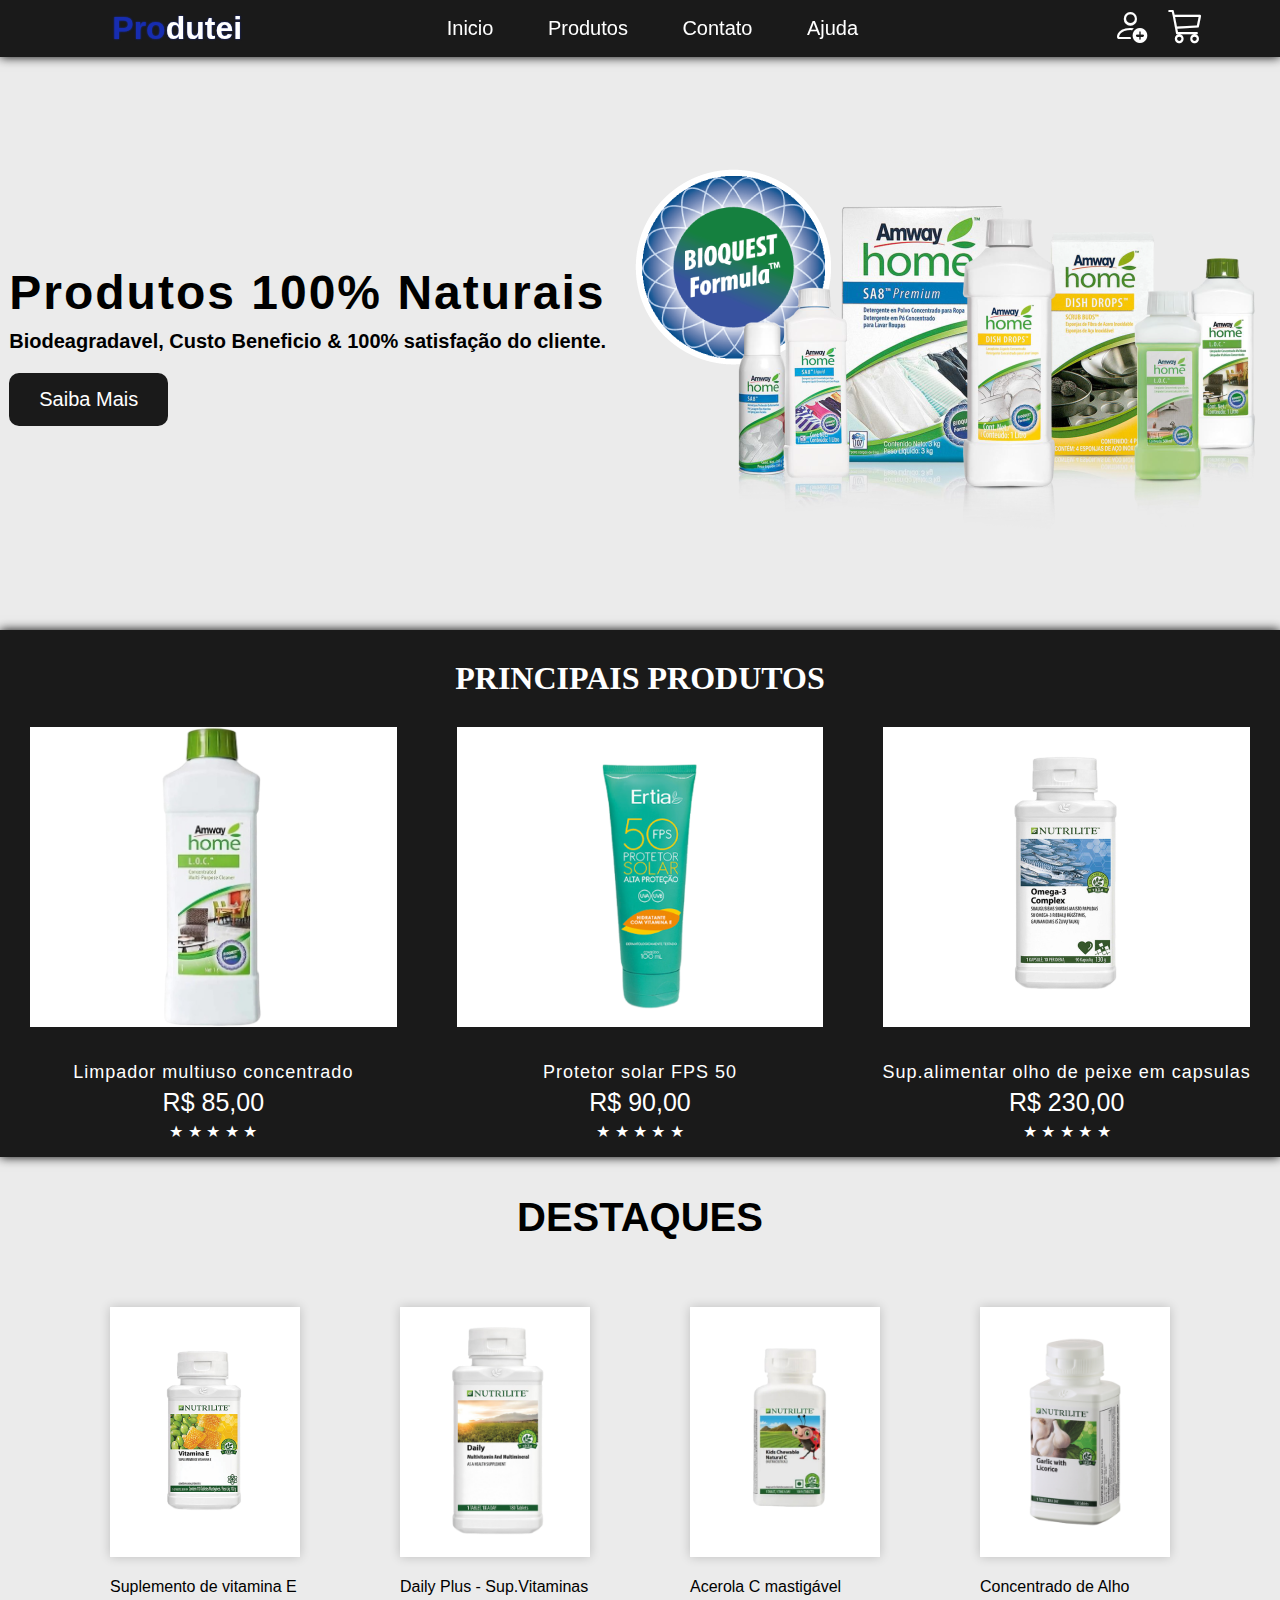
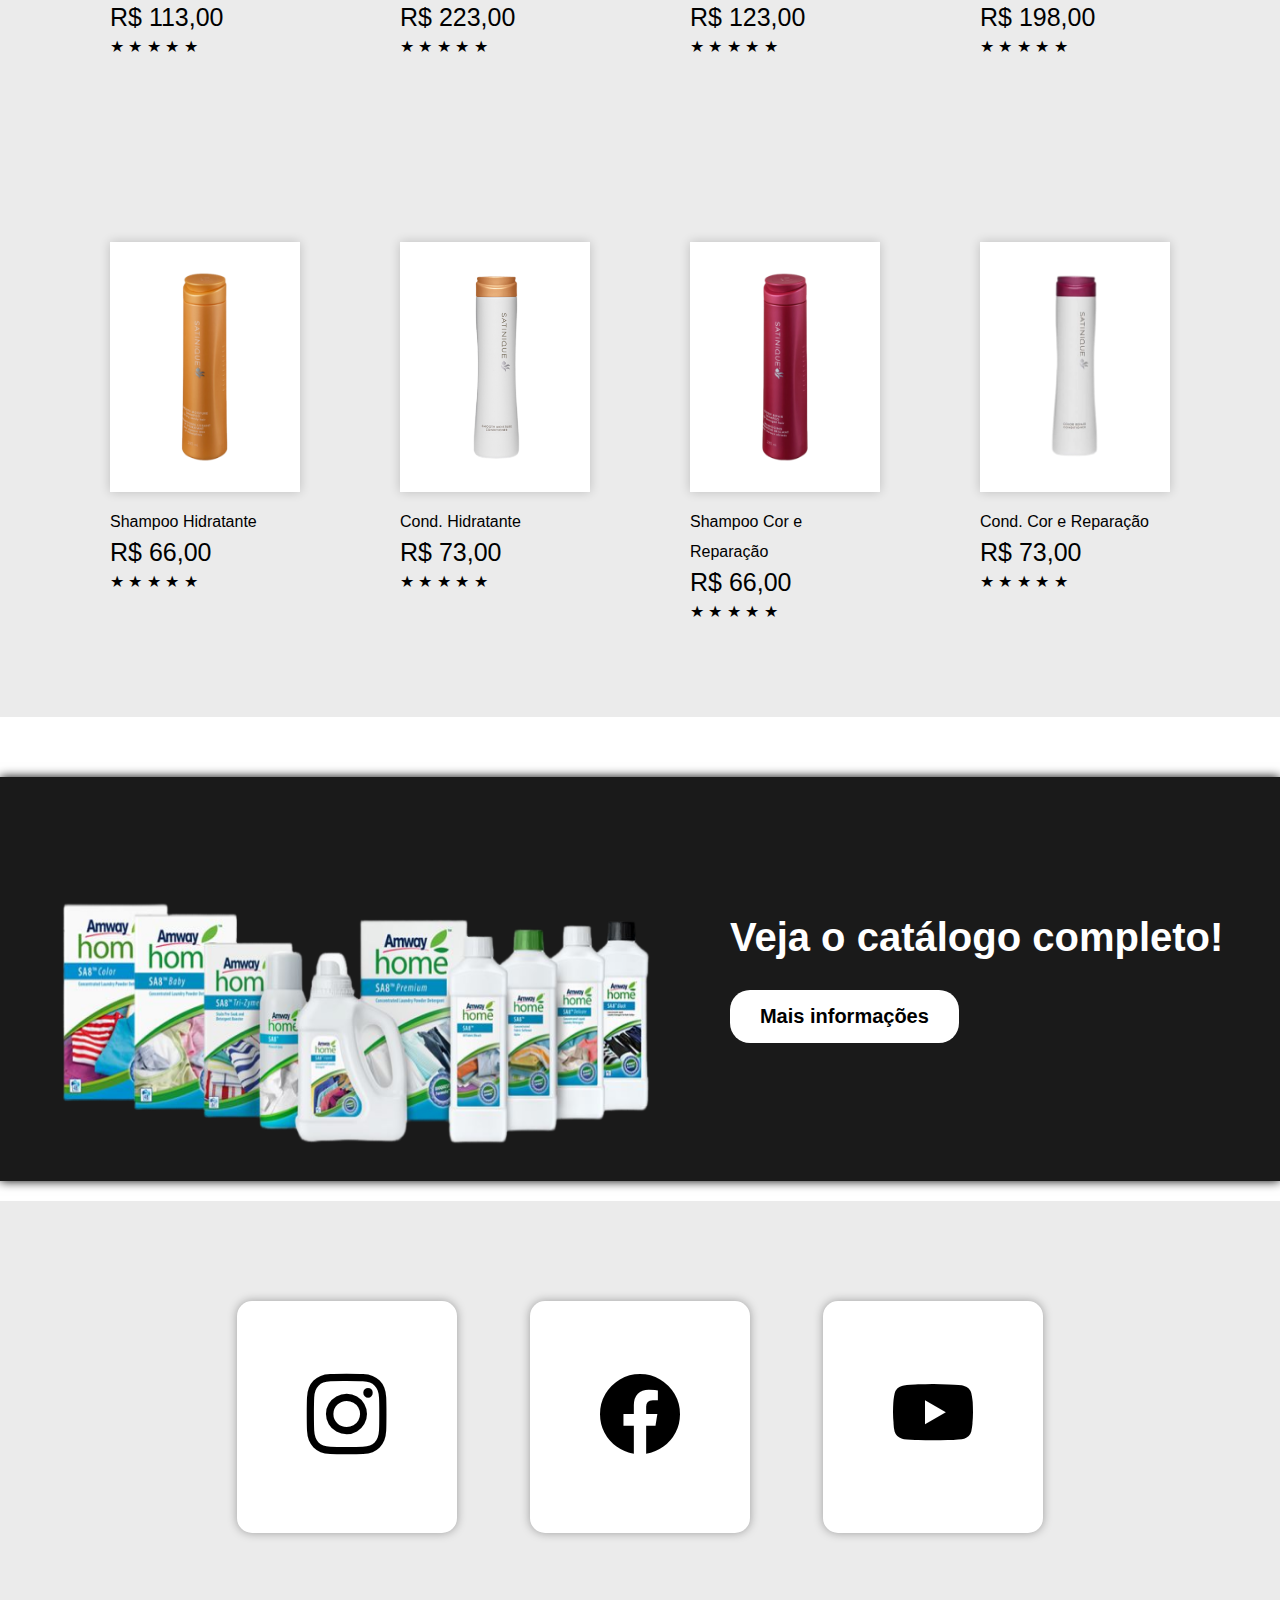
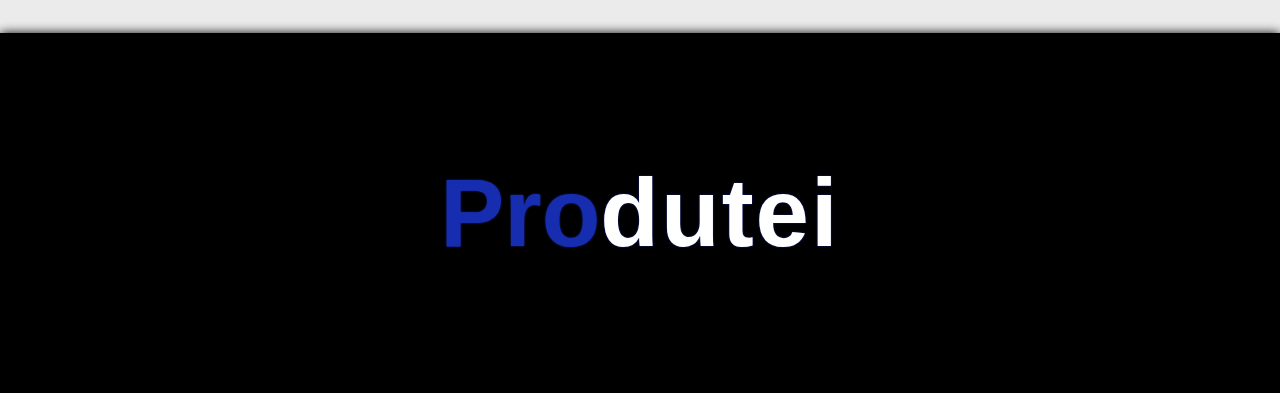
<file: produtei/index.html>
<!DOCTYPE html>
<html lang="pt-br">
<head>
    <meta charset="UTF-8">
    <meta name="viewport" content="width=device-width, initial-scale=1.0">
    <title>Produtei</title>
    <link rel="stylesheet" href="style.css">
    <link rel="stylesheet" href="https://cdn.jsdelivr.net/npm/bootstrap-icons@1.11.3/font/bootstrap-icons.min.css">
    <link rel="shortcut icon" href="./img/P.png" type="image/x-icon">
</head>
<body>
    <div class="navbar">
        <div class="logo">
            <h1>Pro<span>dutei</span></h1>
        </div>
        <nav>
            
                <a href="index.html">Inicio</a>
                <a href="produtos.html">Produtos</a>
                <a href="contato.html">Contato</a>
                <a href="ajuda.html">Ajuda</a>
            
        </nav>
        <div class="menu">
            <a href="login-cadastro-main/teste/index.php" target="_blank"><i class="bi bi-person-add"></i></a>
            <a href="carrinho.html"><i class="bi bi-cart3"></i></a>
        </div>
    </div>
    <header>
        <div class="background-grey">
            <div class="content">
                <div class="text">
                    <h2>Produtos 100% Naturais</h2>
                    <p>Biodeagradavel, Custo Beneficio & 100% satisfação do cliente.</p>
                    <button>Saiba Mais</button>
                </div>
                <div class="image">
                        <img src="./img/logo.png" alt="">
                </div>
            </div>
        </div>
    </header>
    <main>
     
        <div class="background-black">
            <h2 class="principais-produtos">Principais Produtos</h2>
            <div class="content2 container">
                <div class="containerbox1">

                    <div class="flex1">
                        
                        <img src="./img/logo11.png" alt="">
                    </div>
                    <div class="textflex1">
                        
                        <p class="rate1">Limpador multiuso concentrado</p>
                        <p class="rate2">R$ 85,00 </p>
                        <p class="estrela">&#9733 &#9733 &#9733 &#9733 &#9733 </p>
                    </div>
                </div>
                <div class="containerbox1">

                    <div class="flex2">
                        
                        <img src="./img/logo12.png" alt="">
                    </div>
                    <div class="textflex1">
                        
                        <p class="rate1">Protetor solar FPS 50</p>
                        <p class="rate2">R$ 90,00 </p>
                        <p class="estrela">&#9733 &#9733 &#9733 &#9733 &#9733 </p>
                    </div>
                </div>
                        <div class="containerbox1">

                            <div class="flex3">
                                
                                <img src="./img/logo4.png" alt="">
                            </div>
                            <div class="textflex1">
                        
                                <p class="rate1">Sup.alimentar olho de peixe em capsulas</p>
                                <p class="rate2">R$ 230,00 </p>
                                <p class="estrela">&#9733 &#9733 &#9733 &#9733 &#9733 </p>
                            </div>
                        </div>
                              
            </div>
        </div>
        <div class="content3 container2">
            <h2 class="destaques">Destaques</h2>
            <div class="flex4">
                <img src="./img/logo14.png" alt="">
                <p class="rate">Suplemento de vitamina E</p>
                <p class="rate2">R$ 113,00 </p>
                <p class="estrela">&#9733 &#9733 &#9733 &#9733 &#9733 </p>
            </div>
            <div class="flex5">
                <img src="./img/logo6.png" alt="">
                <p class="rate">Daily Plus - Sup.Vitaminas</p>
                <p class="rate2">R$ 223,00</p>
                <p class="estrela">&#9733 &#9733 &#9733 &#9733 &#9733 </p>
            </div>
            <div class="flex6">
                <img src="./img/logo15.png" alt="">
                <p class="rate">Acerola C mastigável </p>
                <p class="rate2">R$ 123,00</p>
                <p class="estrela">&#9733 &#9733 &#9733 &#9733 &#9733 </p>
            </div>
            <div class="flex7">
                <img src="./img/logo16.png" alt="">
                <p class="rate">Concentrado de Alho</p>
                <p class="rate2">R$ 198,00</p>
                <p class="estrela">&#9733 &#9733 &#9733 &#9733 &#9733 </p>
            </div>
            <div class="flex8">
                <img src="./img/logo20.png" alt="">
                <p class="rate">Shampoo Hidratante</p>
                <p class="rate2">R$ 66,00</p>
                <p class="estrela">&#9733 &#9733 &#9733 &#9733 &#9733 </p>
            </div>
            <div class="flex9">
                <img src="./img/logo23.png" alt="">
                <p class="rate">Cond. Hidratante</p>
                <p class="rate2">R$ 73,00</p>
                <p class="estrela">&#9733 &#9733 &#9733 &#9733 &#9733 </p>
            </div>
            <div class="flex10">
                <img src="./img/logo19.png" alt="">
                <p class="rate">Shampoo Cor e Reparação</p>
                <p class="rate2">R$ 66,00</p>
                <p class="estrela">&#9733 &#9733 &#9733 &#9733 &#9733 </p>
            </div>
            <div class="flex10">
                <img src="./img/logo22.png" alt="">
                <p class="rate">Cond. Cor e Reparação</p>
                <p class="rate2">R$ 73,00</p>
                <p class="estrela">&#9733 &#9733 &#9733 &#9733 &#9733 </p>
            </div>
        </div>
    </main>
    <aside>
        <div class="background-black2">
            <div class="flex11">

                <div class="catalogo">
                    <img src="./img/logo9.png" alt="">
                </div>
                <div class="text4">
                    <h2>Veja o catálogo completo!</h2>
                    <a href="catalogo.html"><button>Mais informações</button></a>
                </div>
            </div>
        </div>
        <div class="redes">
            <a href=""><i class="bi bi-instagram"></i></a>
            <a href=""><i class="bi bi-facebook"></i></a>
            <a href=""><i class="bi bi-youtube"></i></a>
        </div>
    </aside>
    <footer>
        <div class="rodape">
            <div class="logofinal">
                <h1>Pro<span>dutei</span></h1>
            </div>
        </div>
    </footer>
</body>
</html>
</file>
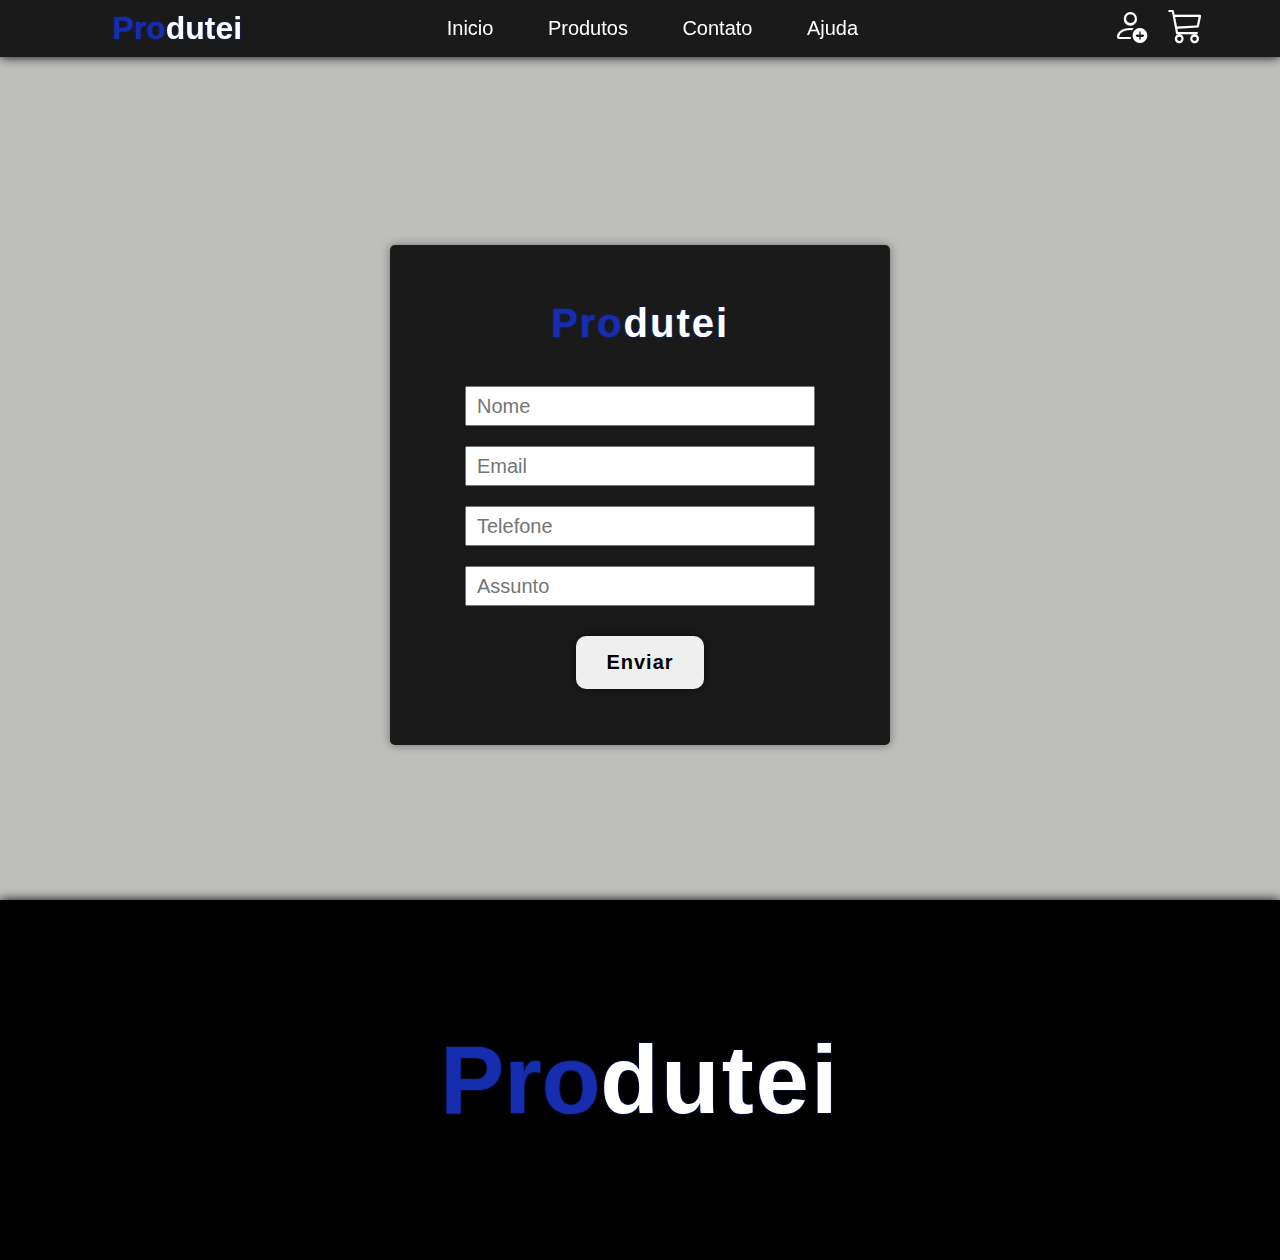
<file: produtei/contato.html>
<!DOCTYPE html>
<html lang="pt-br">
<head>
    <meta charset="UTF-8">
    <meta name="viewport" content="width=device-width, initial-scale=1.0">
    <title>Produtei</title>
    <link rel="stylesheet" href="contato.css">
    <link rel="stylesheet" href="https://cdn.jsdelivr.net/npm/bootstrap-icons@1.11.3/font/bootstrap-icons.min.css">
    <link rel="shortcut icon" href="./img/P.png" type="image/x-icon">
</head>
<body>
    <div class="navbar">
        <div class="logo">
            <h1>Pro<span>dutei</span></h1>
        </div>
        <nav>
            
               <a href="index.html">Inicio</a>
                <a href="produtos.html">Produtos</a>
                <a href="contato.html">Contato</a>
                <a href="ajuda.html">Ajuda</a>
            
        </nav>
        <div class="menu">
            <a href=""><i class="bi bi-person-add"></i></a>
            <a href="carrinho.html"><i class="bi bi-cart3"></i></a>
        </div>
    </div>
    <header>
        <div class="formulario">
            <h1>Pro<span>dutei</span></h1>
            <form action="" method="post">
                <input type="text" placeholder="Nome"><br>
                <input type="email" placeholder="Email"><br>
                <input type="tel" placeholder="Telefone"><br>
                <input type="text" placeholder="Assunto"><br>
                <input type="submit" value="Enviar">
            </form>
        </div>
    </header>
    <footer>
        <div class="rodape">
            <div class="logofinal">
                <h1>Pro<span>dutei</span></h1>
            </div>
        </div>
    </footer>
</body>
</html>
</file>
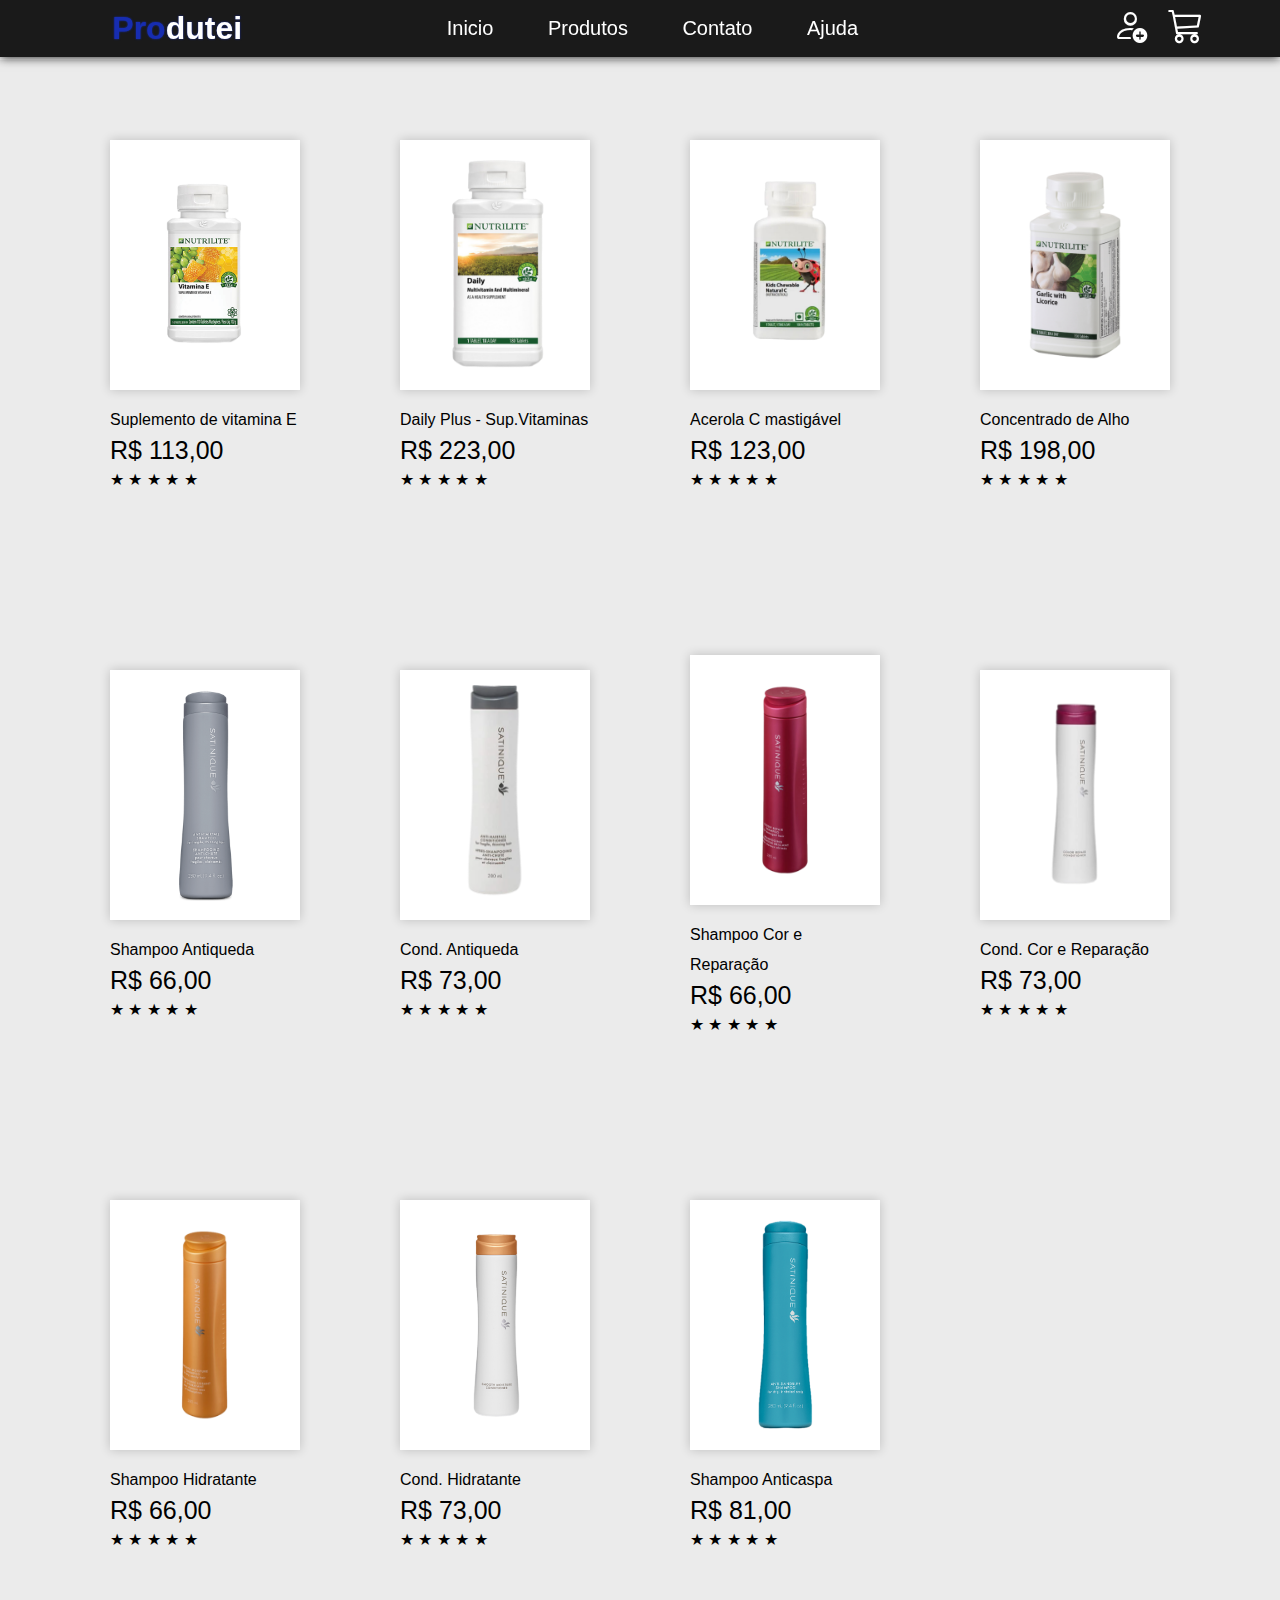
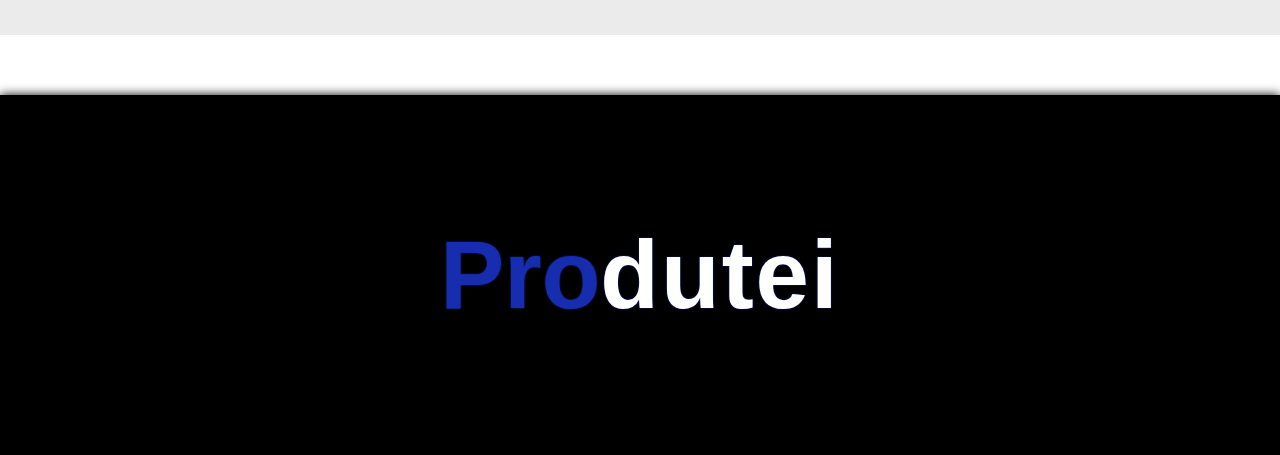
<file: produtei/produtos.html>
<!DOCTYPE html>
<html lang="pt-br">
<head>
    <meta charset="UTF-8">
    <meta name="viewport" content="width=device-width, initial-scale=1.0">
    <title>Produtei</title>
    <link rel="stylesheet" href="produtos.css">
    <link rel="stylesheet" href="https://cdn.jsdelivr.net/npm/bootstrap-icons@1.11.3/font/bootstrap-icons.min.css">
    <link rel="shortcut icon" href="./img/P.png" type="image/x-icon">
</head>
<body>
    <div class="navbar">
        <div class="logo">
            <h1>Pro<span>dutei</span></h1>
        </div>
        <nav>
            
               <a href="index.html">Inicio</a>
                <a href="produtos.html">Produtos</a>
                <a href="contato.html">Contato</a>
                <a href="ajuda.html">Ajuda</a>
            
        </nav>
        <div class="menu">
            <a href=""><i class="bi bi-person-add"></i></a>
            <a href="carrinho.html"><i class="bi bi-cart3"></i></a>
        </div>
    </div>
    <main>
        <div class="content3 container2">
            
            <div class="flex4">
                <img src="./img/logo14.png" alt="">
                <p class="rate">Suplemento de vitamina E</p>
                <p class="rate2">R$ 113,00 </p>
                <p class="estrela">&#9733 &#9733 &#9733 &#9733 &#9733 </p>
            </div>
            <div class="flex5">
                <img src="./img/logo6.png" alt="">
                <p class="rate">Daily Plus - Sup.Vitaminas</p>
                <p class="rate2">R$ 223,00</p>
                <p class="estrela">&#9733 &#9733 &#9733 &#9733 &#9733 </p>
            </div>
            <div class="flex6">
                <img src="./img/logo15.png" alt="">
                <p class="rate">Acerola C mastigável </p>
                <p class="rate2">R$ 123,00</p>
                <p class="estrela">&#9733 &#9733 &#9733 &#9733 &#9733 </p>
            </div>
            <div class="flex7">
                <img src="./img/logo16.png" alt="">
                <p class="rate">Concentrado de Alho</p>
                <p class="rate2">R$ 198,00</p>
                <p class="estrela">&#9733 &#9733 &#9733 &#9733 &#9733 </p>
            </div>
            <div class="flex8">
                <img src="./img/logo18.png" alt="">
                <p class="rate">Shampoo Antiqueda</p>
                <p class="rate2">R$ 66,00</p>
                <p class="estrela">&#9733 &#9733 &#9733 &#9733 &#9733 </p>
            </div>
            <div class="flex9">
                <img src="./img/logo21.png" alt="">
                <p class="rate">Cond. Antiqueda</p>
                <p class="rate2">R$ 73,00</p>
                <p class="estrela">&#9733 &#9733 &#9733 &#9733 &#9733 </p>
            </div>
            <div class="flex10">
                <img src="./img/logo19.png" alt="">
                <p class="rate">Shampoo Cor e Reparação</p>
                <p class="rate2">R$ 66,00</p>
                <p class="estrela">&#9733 &#9733 &#9733 &#9733 &#9733 </p>
            </div>
            <div class="flex10">
                <img src="./img/logo22.png" alt="">
                <p class="rate">Cond. Cor e Reparação</p>
                <p class="rate2">R$ 73,00</p>
                <p class="estrela">&#9733 &#9733 &#9733 &#9733 &#9733 </p>
            </div>
            <div class="flex10">
                <img src="./img/logo20.png" alt="">
                <p class="rate">Shampoo Hidratante</p>
                <p class="rate2">R$ 66,00</p>
                <p class="estrela">&#9733 &#9733 &#9733 &#9733 &#9733 </p>
        </div>
        <div class="flex10">
            <img src="./img/logo23.png" alt="">
            <p class="rate">Cond. Hidratante</p>
            <p class="rate2">R$ 73,00</p>
            <p class="estrela">&#9733 &#9733 &#9733 &#9733 &#9733 </p>
        </div>
        <div class="flex10">
            <img src="./img/logo17.png" alt="">
            <p class="rate">Shampoo Anticaspa</p>
            <p class="rate2">R$ 81,00</p>
            <p class="estrela">&#9733 &#9733 &#9733 &#9733 &#9733 </p>
        </div>
        
    </div>
    </main>
    <footer>
        <div class="rodape">
            <div class="logofinal">
                <h1>Pro<span>dutei</span></h1>
            </div>
        </div>
    </footer>
</body>
</html>
</file>
<file: produtei/style.css>
*{
    margin: 0;
    padding: 0;
    box-sizing: border-box;
    font-family: Arial, Helvetica, sans-serif;
    text-decoration: none;
}
.navbar{
    display: flex;
    align-items: center;
    justify-content: space-around;
    color: white;
    background: #1a1a1a;
    z-index: 999;
    position: fixed;
    width: 100%;
    box-shadow: 0 0 10px black;
    padding: 10px;
    top: 0;
}


nav a{
    list-style: none;
    display: inline-block;
    font-size: 20px;
    cursor: pointer;
    transition: .3s all ;
    margin-right: 50px;
}
nav a{
    color: white;
}
nav a:hover{
    transform: translateY(-5px);

}
.menu{
    display: flex;
    align-items: center;
    justify-content: center;
    gap: 55px;
}
.menu i{
    font-size: 35px;
    color: white;
    transition: .3s all;
    position: absolute;
    top: 7px;
    cursor: pointer;
}
.menu i:hover{
    transform: translateY(-5px);
}
.background-grey{
    background-color: #ebebeb;
}
.content{
    padding-top: 60px;
display: flex;
align-items: center;
justify-content: space-around;
height: 70vh;
}
.text h2{
    font-size: 3em;
    font-weight: bold;
    letter-spacing: 2px;
}

.text p {
    margin-top: 10px;
    font-size: 20px;
    font-weight: bold;
}
.text button{
    font-size: 20px;
    border-radius: 10px;
    border: 0;
    padding: 15px 30px ;
    background: #1a1a1a;
    color: white;
    margin-top: 20px;
    transition: .3s all;
    cursor: pointer;
}
.text button:hover{
    transform: translateY(-5px);
}

.background-black{
background: #1a1a1a;
box-shadow: 0 0 10px black;

}
.content2{
    display: grid;
    margin: 0 auto;

}
.content2 img{
    width: 300px;
    
}
.container{
    grid-template-columns: repeat(3,1fr);
}



.flex1:hover{
transform: translateY(-5px);
}
.flex2:hover{
    transform: translateY(-5px);
    }
    .flex3:hover{
        transform: translateY(-5px);
        
        }




.flex2{
    display: flex;
    align-items: center;
    justify-content: center;
    flex-direction: column;
    background: #fff;
    margin: 30px;
    transition: .3s all;
    cursor: pointer;
    
}
.flex3{
    display: flex;
    align-items: center;
    justify-content: center;
    flex-direction: column;
    background: #fff;
    margin: 30px;
    transition: .3s all;
    cursor: pointer;
 
}
.flex1{
    display: flex;
    align-items: center;
    justify-content: center;
    flex-direction: column;
    background: #fff;
    margin: 30px;
    transition: .3s all;
    cursor: pointer;
  
  
}
.principais-produtos{
    padding-top: 30px;
    display: flex;
    color: white;
    align-items: center;
    text-align: center;
    justify-content: center;
    font-size: 2em;
    font-weight: bold;
    text-transform: uppercase;
    font-family: impact;
}
.logo h1 span{
   color: white;
    font-size: 1em;
}
.logo h1{
    color: #172db0;
    text-shadow: 0 0 2px #172db0;
   
}

.content3{
    display: grid;
    margin: 60px;
    justify-content: space-evenly;
    
    
}
.container2{
    grid-template-columns:repeat(4,1fr);
    
    
}
.content3 img{
    max-width: 100%;
    
}
.flex4 img{
    background: #fff;
    transition: .2s all;
    cursor: pointer;
   box-shadow: 0 0 10px rgba(0, 0, 0, 0.192);
   height: 250px;
   width: 350px;
    object-fit: cover;
    padding: 15px;
}
.flex4 img:hover{
    transform: translateY(-5px);
}
.flex5 img{
    padding: 15px;
    background: #fff;
    transition: .2s all;
    cursor: pointer;
    box-shadow: 0 0 10px rgba(0, 0, 0, 0.192);
    height: 250px;
    width: 350px;
    object-fit: cover;
    
}
.flex5 img:hover{
    transform: translateY(-5px);
}
.flex6 img{
    padding: 15px;
    background: #fff;
    transition: .2s all;
    cursor: pointer;
    box-shadow: 0 0 10px rgba(0, 0, 0, 0.192);
    height: 250px;
    width: 350px;
    object-fit: cover;
   
}
.flex6 img:hover{
    transform: translateY(-5px);
}
.flex7 img{
    padding: 15px;
    background: #fff;
    transition: .2s all;
    cursor: pointer;
    box-shadow: 0 0 10px rgba(0, 0, 0, 0.192);
    height: 250px;
    width: 350px;
    object-fit: cover;
   
}
.flex7 img:hover{
    transform: translateY(-5px);
}
main{
    background-color: #ebebeb;
}
.flex4{
    display: flex;
    flex-direction: column;
    margin:90px 50px;
    line-height: 30px;
}
.flex5{
    display: flex;
    flex-direction: column;
    margin:90px 50px;
    line-height: 30px;
}
.flex6{
    display: flex;
    flex-direction: column;
    margin:90px 50px;
    line-height: 30px;
}
.flex7{
    display: flex;
    flex-direction: column;
    margin:90px 50px;
    line-height: 30px;
}
.flex8{
    display: flex;
    flex-direction: column;
    margin:90px 50px;
    line-height: 30px;
}
.flex9{
    display: flex;
    flex-direction: column;
    margin:90px 50px;
    line-height: 30px;
}
.flex10{
    display: flex;
    flex-direction: column;
    margin:90px 50px;
    line-height: 30px;
}

.flex4 .rate{
    margin-top: 15px;
}
.flex5 .rate{
    margin-top: 15px;
}
.flex6 .rate{
    margin-top: 15px;
}
.flex7 .rate{
    margin-top: 15px;
}

.background-black2{
    background-color: #1a1a1a;
    box-shadow: 0 0 10px black;
}
.flex11{
    display: flex;
    align-items: center;
    justify-content: space-around;
    margin: 20px;
}
.catalogo img{
    width:600px;
    height: 400px;
}
.text4 h2{
    color: white;
    font-size: 2.5em;

}
.text4 button{
    padding: 15px 30px;
    background: white;
    color: black;
    font-size: 20px;
    transition: .2s all;
    margin-top: 30px;
    border: 0;
    border-radius: 20px;
    cursor: pointer;
    font-family: Impact, Haettenschweiler, 'Arial Narrow Bold', sans-serif;
    font-weight: bold;
}
.text4 button:hover{
    transform: translateY(-5px);
    
}
.redes{
    display: flex;
    align-items: center;
    justify-content: space-around;
    background-color: #ebebeb;
    padding: 100px 200px;
}
.redes a i{
    font-size: 80px;
    color: black;

}
.redes a{
    padding: 70px;
    background: white;
    border-radius: 15px;
    transition: .2s all;
    box-shadow: 0 0 10px rgba(0, 0, 0, 0.336);
}
.redes a:hover{
    transform: translateY(-5px);
}
footer{
    background: black;
    box-shadow: 0 0 10px black;
    height: 40vh;
    display: flex;
    align-items: center;
    justify-content: center;
}
.logofinal h1{
    color: #172db0;
    text-shadow: 0 0 2px #172db0;
    font-size: 6em;
}
.logofinal h1 span{
    color: white;
    letter-spacing: 2px;
}

.destaques{
    position: absolute;
    text-align: center;
    left: 50%;
   
    transform: translate(-50%,-50%);
    text-transform: uppercase;
    font-weight: bold;
    font-size: 2.5em;
}
.flex8 img{
    padding: 15px;
    background: #fff;
    transition: .2s all;
    cursor: pointer;
    box-shadow: 0 0 10px rgba(0, 0, 0, 0.192);
    height: 250px;
    width: 350px;
    object-fit: cover;
   
}
.flex8 img:hover{
    transform: translateY(-5px);
}
.flex9 img{
    padding: 15px;
    background: #fff;
    transition: .2s all;
    cursor: pointer;
    box-shadow: 0 0 10px rgba(0, 0, 0, 0.192);
    height: 250px;
    width: 350px;
    object-fit: cover;
   
}
.flex9 img:hover{
    transform: translateY(-5px);
}
.flex10 img{
    padding: 15px;
    background: #fff;
    transition: .2s all;
    cursor: pointer;
    box-shadow: 0 0 10px rgba(0, 0, 0, 0.192);
    height: 250px;
    width: 350px;
    object-fit: cover;
   
}
.flex10 img:hover{
    transform: translateY(-5px);
}
.flex10 img{
    padding: 15px;
    background: #fff;
    transition: .2s all;
    cursor: pointer;
    box-shadow: 0 0 10px rgba(0, 0, 0, 0.192);
    height: 250px;
    width: 350px;
    object-fit: cover;
   
}
.flex10 img:hover{
    transform: translateY(-5px);
}
.flex7 .rate{
    margin-top: 15px;
}
.flex8 .rate{
    margin-top: 15px;
}
.flex9 .rate{
    margin-top: 15px;
}
.flex10 .rate{
    margin-top: 15px;
}
.containerbox1{
    display: flex;
    text-align: center;
    flex-direction: column;
    color: white;
    margin-bottom: 10px;
    line-height: 30px;
}

.rate2{
    font-size: 25px;
}
.rate1{
    font-size: 18px;
    letter-spacing: 1px;
}
</file>
<file: produtei/contato.css>
*{
    margin: 0;
    padding: 0;
    box-sizing: border-box;
    font-family: Arial, Helvetica, sans-serif;
    text-decoration: none;
}
body{
    background: #bebebb;
}
.navbar{
    display: flex;
    align-items: center;
    justify-content: space-around;
    color: white;
    background: #1a1a1a;
    z-index: 999;
    position: fixed;
    width: 100%;
    box-shadow: 0 0 10px black;
    padding: 10px;
}

nav a{
    list-style: none;
    display: inline-block;
    margin-right: 50px;
    font-size: 20px;
    cursor: pointer;
    transition: .3s all ;
}
nav a{
    color: white;
}
nav a:hover{
    transform: translateY(-5px);

}
.menu{
    display: flex;
    align-items: center;
    justify-content: center;
    gap: 55px;
}
.menu i{
    font-size: 35px;
    color: white;
    transition: .3s all;
    position: absolute;
    top: 7px;
    cursor: pointer;
}
.menu i:hover{
    transform: translateY(-5px);
}
.logo h1 span{
    color: white;
     font-size: 1em;
 }
 .logo h1{
     color: #172db0;
     text-shadow: 0 0 2px #172db0;
    
 }
 .formulario{
    display: flex;
    align-items: center;
    justify-content: center;
    position: absolute;
    left: 50%;
    top: 55%;
    transform: translate(-50%,-50%);
    height: 500px;
    width: 500px;
    background: #1a1a1a;
    flex-direction: column;
    box-shadow: 0 0 10px rgba(0, 0, 0, 0.411);
    text-align: center;
    border-radius: 5px;
 }
 .formulario h1{
    text-align: center;
    font-weight: bold;
    letter-spacing: 2px;
    font-family: Verdana, Geneva, Tahoma, sans-serif;
    margin-bottom: 30px;
 }
 .formulario  span{
    color: white;
     font-size: 1em;
 }
 .formulario h1 {
     color: #172db0;
     text-shadow: 0 0 2px #172db0;
     font-size: 40px;
    
 }
 .formulario input[type=text],input[type=email],input[type=tel]{
    width: 350px;
    height: 40px;
    outline: 0;
    font-size: 20px;
    padding-left: 10px;
    margin: 10px;
    
 }
 .formulario input[type=submit]{
    padding: 15px 30px;
    font-size: 20px;
    border-radius: 10px;
    border: 0;
    font-weight: bold;
    font-family: Verdana, Geneva, Tahoma, sans-serif;
    letter-spacing: 1px;
    cursor: pointer;
    box-shadow: 0 0 10px rgba(0, 0, 0, 0.541);
    margin-top: 20px;
    transition: .2s all ;
 }
 .formulario input[type=submit]:hover{
    transform: translateY(-5px);
 }
 footer{
    background: black;
    box-shadow: 0 0 10px black;
    height: 40vh;
    display: flex;
    align-items: center;
    justify-content: center;

}

header{
    height: 100vh;

}
.logofinal h1{
    color: #172db0;
    text-shadow: 0 0 2px #172db0;
    font-size: 6em;
}
.logofinal h1 span{
    color: white;
    letter-spacing: 2px;
}
</file>
<file: produtei/produtos.css>
*{
    margin: 0;
    padding: 0;
    box-sizing: border-box;
    font-family: Arial, Helvetica, sans-serif;
    text-decoration: none;
}
.navbar{
    display: flex;
    align-items: center;
    justify-content: space-around;
    color: white;
    background: #1a1a1a;
    z-index: 999;
    position: fixed;
    width: 100%;
    box-shadow: 0 0 10px black;
    padding: 10px;
    top: 0;
}


nav a{
    list-style: none;
    display: inline-block;
    font-size: 20px;
    cursor: pointer;
    transition: .3s all ;
    margin-right: 50px;
}
nav a{
    color: white;
}
nav a:hover{
    transform: translateY(-5px);

}
.menu{
    display: flex;
    align-items: center;
    justify-content: center;
    gap: 55px;
}
.menu i{
    font-size: 35px;
    color: white;
    transition: .3s all;
    position: absolute;
    top: 7px;
    cursor: pointer;
}
.menu i:hover{
    transform: translateY(-5px);
}
.background-grey{
    background-color: #ebebeb;
}
.content{
    padding-top: 60px;
display: flex;
align-items: center;
justify-content: space-around;

}
.text h2{
    font-size: 3em;
    font-weight: bold;
    letter-spacing: 2px;
}

.text p {
    margin-top: 10px;
    font-size: 20px;
    font-weight: bold;
}
.text button{
    font-size: 20px;
    border-radius: 10px;
    border: 0;
    padding: 15px 30px ;
    background: #1a1a1a;
    color: white;
    margin-top: 20px;
    transition: .3s all;
    cursor: pointer;
}
.text button:hover{
    transform: translateY(-5px);
}

.background-black{
background: #1a1a1a;
box-shadow: 0 0 10px black;

}
.content2{
    display: grid;
    margin: 0 auto;

}
.content2 img{
    width: 300px;
    
}
.container{
    grid-template-columns: repeat(3,1fr);
}



.flex1:hover{
transform: translateY(-5px);
}
.flex2:hover{
    transform: translateY(-5px);
    }
    .flex3:hover{
        transform: translateY(-5px);
        
        }




.flex2{
    display: flex;
    align-items: center;
    justify-content: center;
    flex-direction: column;
    background: #fff;
    margin: 30px;
    transition: .3s all;
    cursor: pointer;
    border-radius: 10px;
}
.flex3{
    display: flex;
    align-items: center;
    justify-content: center;
    flex-direction: column;
    background: #fff;
    margin: 30px;
    transition: .3s all;
    cursor: pointer;
    border-radius: 10px;
}
.flex1{
    display: flex;
    align-items: center;
    justify-content: center;
    flex-direction: column;
    background: #fff;
    margin: 30px;
    transition: .3s all;
    cursor: pointer;
    border-radius: 10px;
}
.principais-produtos{
    padding-top: 30px;
    display: flex;
    color: white;
    align-items: center;
    text-align: center;
    justify-content: center;
    font-size: 2em;
    font-weight: bold;
    text-transform: uppercase;
    font-family: impact;
}
.logo h1 span{
   color: white;
    font-size: 1em;
}
.logo h1{
    color: #172db0;
    text-shadow: 0 0 2px #172db0;
   
}

.content3{
    display: grid;
    margin: 60px;
    justify-content: space-evenly;
    
    
}
.container2{
    grid-template-columns:repeat(4,1fr);
    
    
}
.content3 img{
    max-width: 100%;
    
}
.flex4 img{
    background: #fff;
    transition: .2s all;
    cursor: pointer;
   box-shadow: 0 0 10px rgba(0, 0, 0, 0.192);
   height: 250px;
   width: 350px;
    object-fit: cover;
    padding: 15px;
}
.flex4 img:hover{
    transform: translateY(-5px);
}
.flex5 img{
    padding: 15px;
    background: #fff;
    transition: .2s all;
    cursor: pointer;
    box-shadow: 0 0 10px rgba(0, 0, 0, 0.192);
    height: 250px;
    width: 350px;
    object-fit: cover;
    
}
.flex5 img:hover{
    transform: translateY(-5px);
}
.flex6 img{
    padding: 15px;
    background: #fff;
    transition: .2s all;
    cursor: pointer;
    box-shadow: 0 0 10px rgba(0, 0, 0, 0.192);
    height: 250px;
    width: 350px;
    object-fit: cover;
   
}
.flex6 img:hover{
    transform: translateY(-5px);
}
.flex7 img{
    padding: 15px;
    background: #fff;
    transition: .2s all;
    cursor: pointer;
    box-shadow: 0 0 10px rgba(0, 0, 0, 0.192);
    height: 250px;
    width: 350px;
    object-fit: cover;
   
}
.flex7 img:hover{
    transform: translateY(-5px);
}
main{
    background-color: #ebebeb;
}
.flex4{
    display: flex;
    justify-content: center;
    flex-direction: column;
    margin:80px 50px;
    line-height: 30px;
}
.flex5{
    display: flex;
    justify-content: center;
    flex-direction: column;
    margin:80px 50px;
    line-height: 30px;
}
.flex6{
    display: flex;
    flex-direction: column;
    margin:80px 50px;
    line-height: 30px;
}
.flex7{
    display: flex;
    flex-direction: column;
    margin:80px 50px;
    line-height: 30px;
}
.flex8{
    display: flex;
    justify-content: center;
    flex-direction: column;
    margin:80px 50px;
    line-height: 30px;
}
.flex9{
    display: flex;
    justify-content: center;
    flex-direction: column;
    margin:80px 50px;
    line-height: 30px;
}
.flex10{
    display: flex;
    justify-content: center;
    flex-direction: column;
    margin:80px 50px;
    line-height: 30px;
}

.flex4 .rate{
    margin-top: 15px;
}
.flex5 .rate{
    margin-top: 15px;
}
.flex6 .rate{
    margin-top: 15px;
}
.flex7 .rate{
    margin-top: 15px;
}

.background-black2{
    background-color: #1a1a1a;
    box-shadow: 0 0 10px black;
}
.flex11{
    display: flex;
    align-items: center;
    justify-content: space-around;
    margin: 20px;
}
.catalogo img{
    width:600px;
    height: 400px;
}
.text4 h2{
    color: white;
    font-size: 2.5em;

}
.text4 button{
    padding: 15px 30px;
    background: white;
    color: black;
    font-size: 20px;
    transition: .2s all;
    margin-top: 30px;
    border: 0;
    border-radius: 20px;
    cursor: pointer;
    font-family: Impact, Haettenschweiler, 'Arial Narrow Bold', sans-serif;
    font-weight: bold;
}
.text4 button:hover{
    transform: translateY(-5px);
    
}
.redes{
    display: flex;
    align-items: center;
    justify-content: space-around;
    background-color: #ebebeb;
    padding: 100px 200px;
}
.redes a i{
    font-size: 80px;
    color: black;

}
.redes a{
    padding: 70px;
    background: white;
    border-radius: 15px;
    transition: .2s all;
    box-shadow: 0 0 10px rgba(0, 0, 0, 0.336);
}
.redes a:hover{
    transform: translateY(-5px);
}
footer{
    background: black;
    box-shadow: 0 0 10px black;
    height: 40vh;
    display: flex;
    align-items: center;
    justify-content: center;
}
.logofinal h1{
    color: #172db0;
    text-shadow: 0 0 2px #172db0;
    font-size: 6em;
}
.logofinal h1 span{
    color: white;
    letter-spacing: 2px;
}

.destaques{
    position: absolute;
    text-align: center;
    left: 50%;
   
    transform: translate(-50%,-50%);
    text-transform: uppercase;
    font-weight: bold;
    font-size: 2.5em;
}
.flex8 img{
    padding: 15px;
    background: #fff;
    transition: .2s all;
    cursor: pointer;
    box-shadow: 0 0 10px rgba(0, 0, 0, 0.192);
    height: 250px;
    width: 350px;
    object-fit: cover;
   
}
.flex8 img:hover{
    transform: translateY(-5px);
}
.flex9 img{
    padding: 15px;
    background: #fff;
    transition: .2s all;
    cursor: pointer;
    box-shadow: 0 0 10px rgba(0, 0, 0, 0.192);
    height: 250px;
    width: 350px;
    object-fit: cover;
   
}
.flex9 img:hover{
    transform: translateY(-5px);
}
.flex10 img{
    padding: 15px;
    background: #fff;
    transition: .2s all;
    cursor: pointer;
    box-shadow: 0 0 10px rgba(0, 0, 0, 0.192);
    height: 250px;
    width: 350px;
    object-fit: cover;
   
}
.flex10 img:hover{
    transform: translateY(-5px);
}
.flex10 img{
    padding: 15px;
    background: #fff;
    transition: .2s all;
    cursor: pointer;
    box-shadow: 0 0 10px rgba(0, 0, 0, 0.192);
    height: 250px;
    width: 350px;
    object-fit: cover;
   
}
.flex10 img:hover{
    transform: translateY(-5px);
}
.flex7 .rate{
    margin-top: 15px;
}
.flex8 .rate{
    margin-top: 15px;
}
.flex9 .rate{
    margin-top: 15px;
}
.flex10 .rate{
    margin-top: 15px;
}
.rate2{
    font-size: 25px;
}
footer{
    background: black;
    box-shadow: 0 0 10px black;
    height: 40vh;
    display: flex;
    align-items: center;
    justify-content: center;

}
.logofinal h1{
    color: #172db0;
    text-shadow: 0 0 2px #172db0;
    font-size: 6em;
}
.logofinal h1 span{
    color: white;
    letter-spacing: 2px;
}
</file>
